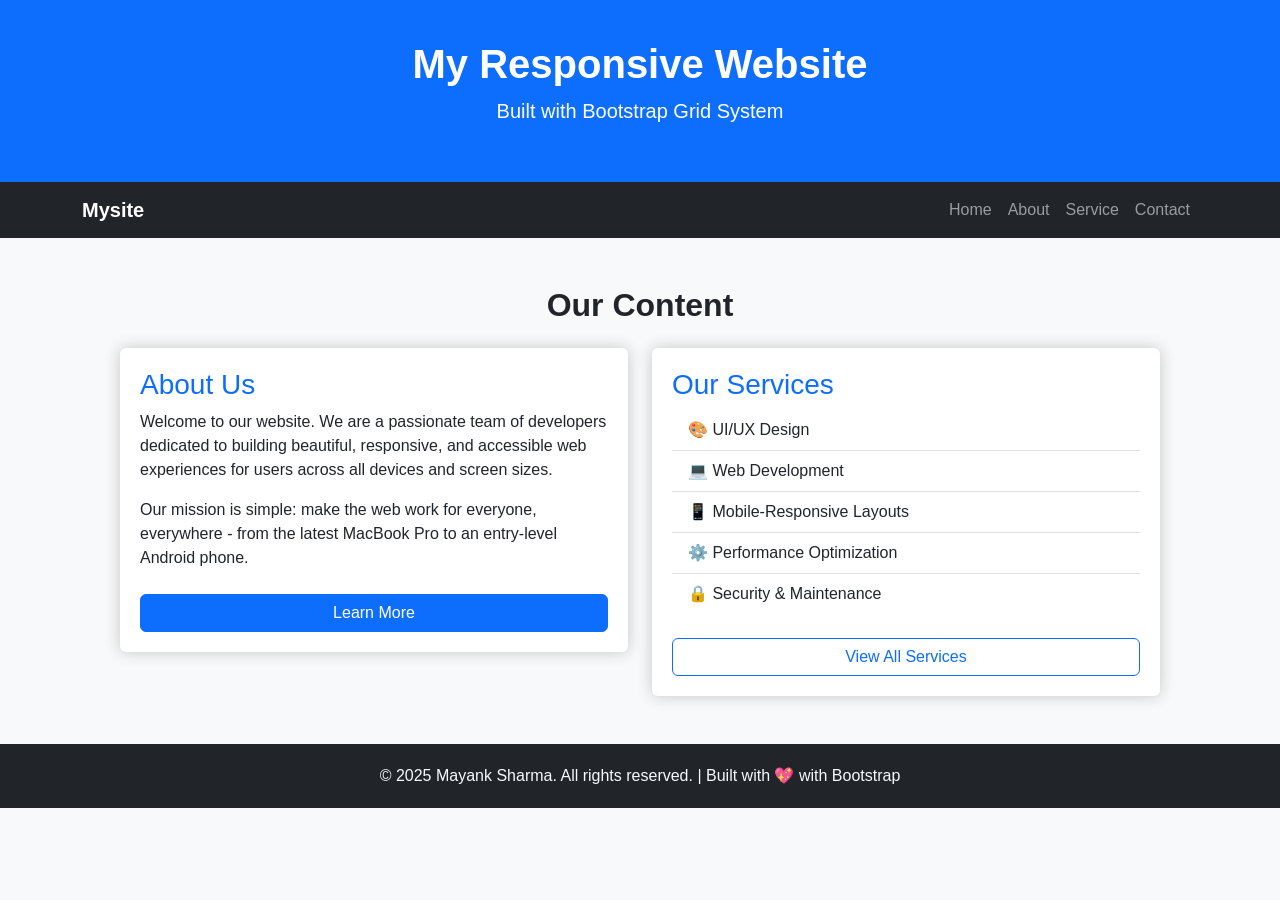
<file: EXPERIMENTS/EXPERIMENT-1.html/index.html>
<!DOCTYPE html>
<html lang="en">
<head>
    <meta charset="UTF-8">
    <meta name="viewport" content="width=device-width, initial-scale=1.0">
    <title>Responsive Bootstrap Page</title>
    <link href="https://cdn.jsdelivr.net/npm/bootstrap@5.3.8/dist/css/bootstrap.min.css" rel="stylesheet" integrity="sha384-sRIl4kxILFvY47J16cr9ZwB07vP4J8+LH7qKQnuqkuIAvNWLzeN8tE5YBujZqJLB" crossorigin="anonymous">
    <style>
        body {
            font-family: 'Segoe UI', sans-serif;
            background-color: #f8f9fa;
        }
        header {
            background-color: #0d6efd;
            color: white;
            padding: 40px;
            text-align: center;
        }
        header h1 {
            
            font-weight: 700;
        }
        .navbar {
            background-color: #212529;
        }
        .n {
            margin-left: 120px;
        }
        .p {
            margin-right: 120px;
        }
        .card {
            border: 0px;
            box-shadow: 0px 0px 15px rgb(197, 197, 197); 
            padding: 20px;
        }
        .card h3 {
            color: #0d6efd;
        }
        footer {
            text-align: center;
            background-color: #212529;
            color: #f8f9fa;
            padding: 20px;
        }
        

    </style>
</head>
<body>
    <header>
        <div class="container">
            <h1>My Responsive Website</h1>
            <p class="lead">Built with Bootstrap Grid System</p>
        </div>
    </header>
    <nav class="navbar navbar-expand-md navbar-dark ">
        <div class="container">
            <a href="#" class="navbar-brand fw-bold">Mysite</a>
            <button class="navbar-toggler" type="button" data-bs-toggle="collapse" data-bs-target="#navbarMenu" >
                <span class="navbar-toggler-icon"></span>
            </button>
            <div class="collapse navbar-collapse" id="navbarMenu">
                <ul class="navbar-nav ms-auto">
                    <li class="nav-item"><a href="#" class="nav-link">Home</a></li>
                    <li class="nav-item"><a href="#" class="nav-link">About</a></li>
                    <li class="nav-item"><a href="#" class="nav-link">Service</a></li>
                    <li class="nav-item"><a href="#" class="nav-link">Contact</a></li>
                </ul>
            </div>
        </div>
    </nav>
    <section class="content-section">
        <div class="container">
            <h2 class="text-center mb-4 mt-5 fw-bold">Our Content</h2>
        </div>
        <div class="row">
            <div class="col-12 col-md-6">
                <div class="card n">
                    <h3>About Us</h3>
                    <p>
                    Welcome to our website. We are a passionate team of developers
                    dedicated to building beautiful, responsive, and accessible
                    web experiences for users across all devices and screen sizes.
                    </p>
                    <p>
                    Our mission is simple: make the web work for everyone,
                    everywhere - from the latest MacBook Pro to an entry-level Android phone.
                    </p>
                    <a href="#" class="btn btn-primary mt-2">Learn More</a>
                </div>
            </div>
            <div class="col-12 col-md-6">
                <div class="card p mb-5">
                    <h3>Our Services</h3>
                    <ul class="list-group list-group-flush">
                    <li class="list-group-item">🎨 UI/UX Design</li>
                    <li class="list-group-item">💻 Web Development</li>
                    <li class="list-group-item">📱 Mobile-Responsive Layouts</li>
                    <li class="list-group-item">⚙️ Performance Optimization</li>
                    <li class="list-group-item">🔒 Security & Maintenance</li>
                    </ul>
                    <a href="#" class="btn btn-outline-primary mt-4">View All Services</a>
                </div>
            </div>
        </div>
    </section>
    <footer>
        <div class="container">
            <p class="mb-0">
                &copy; 2025 Mayank Sharma. All rights reserved. | Built with 💖 with Bootstrap
            </p>
        </div>
    </footer>
    <script src="https://cdn.jsdelivr.net/npm/bootstrap@5.3.8/dist/js/bootstrap.bundle.min.js" integrity="sha384-FKyoEForCGlyvwx9Hj09JcYn3nv7wiPVlz7YYwJrWVcXK/BmnVDxM+D2scQbITxI" crossorigin="anonymous"></script>
</body>
</html>
</file>
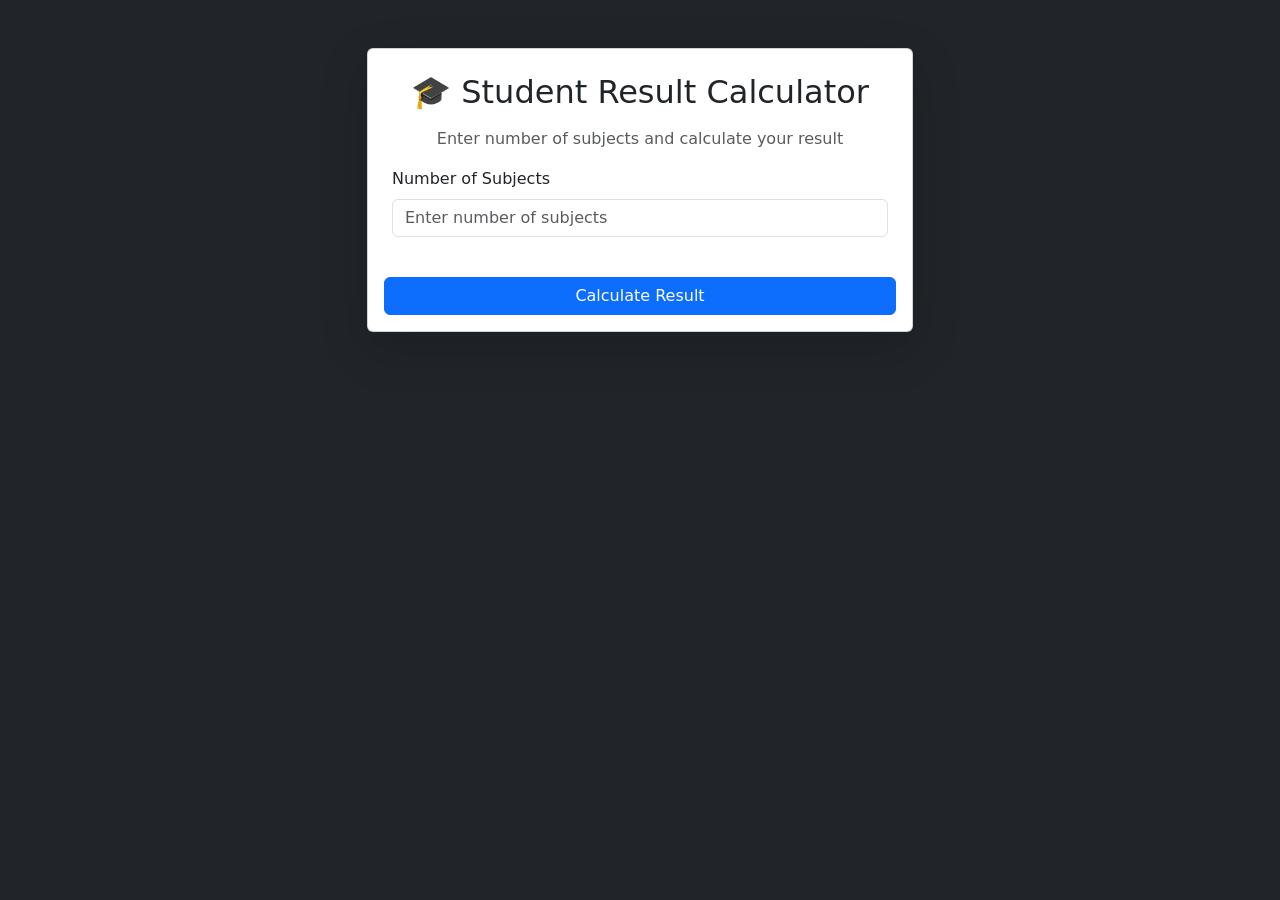
<file: EXPERIMENTS/EXPERIMENT-4/index.html>
<!DOCTYPE html>
<html lang="en">
<head>
    <meta charset="UTF-8">
    <meta name="viewport" content="width=device-width, initial-scale=1.0">
    <title>Experiment 4 by Mayank Sharma</title>
    <link href="https://cdn.jsdelivr.net/npm/bootstrap@5.3.8/dist/css/bootstrap.min.css" rel="stylesheet" integrity="sha384-sRIl4kxILFvY47J16cr9ZwB07vP4J8+LH7qKQnuqkuIAvNWLzeN8tE5YBujZqJLB" crossorigin="anonymous">
</head>
<body class="bg-dark text-light">
    <div class="container py-5">
        <div class="row justify-content-center">
            <div class="col-md-6">
                <div class="card shadow-lg">
                    <div class="card-body p-4">
                        <h2 class="text-center mb-3">🎓 Student Result Calculator</h2>
                        <p class="text-center text-muted">Enter number of subjects and calculate your result</p>
                        <label class="form-label">Number of Subjects</label>
                        <input type="number" id="numSubjects" class="form-control" min="1" max="20" placeholder="Enter number of subjects">
                    </div>
                    <div class="d-grid">
                        <button class="btn btn-primary m-3" onclick="calculateResult()" >Calculate Result</button>
                    </div>
                    <div id="resultBox" class="mt-4 d-none"></div>
                </div>
            </div>
        </div>
    </div>
    <script src="script.js"></script>
</body>
</html>
</file>
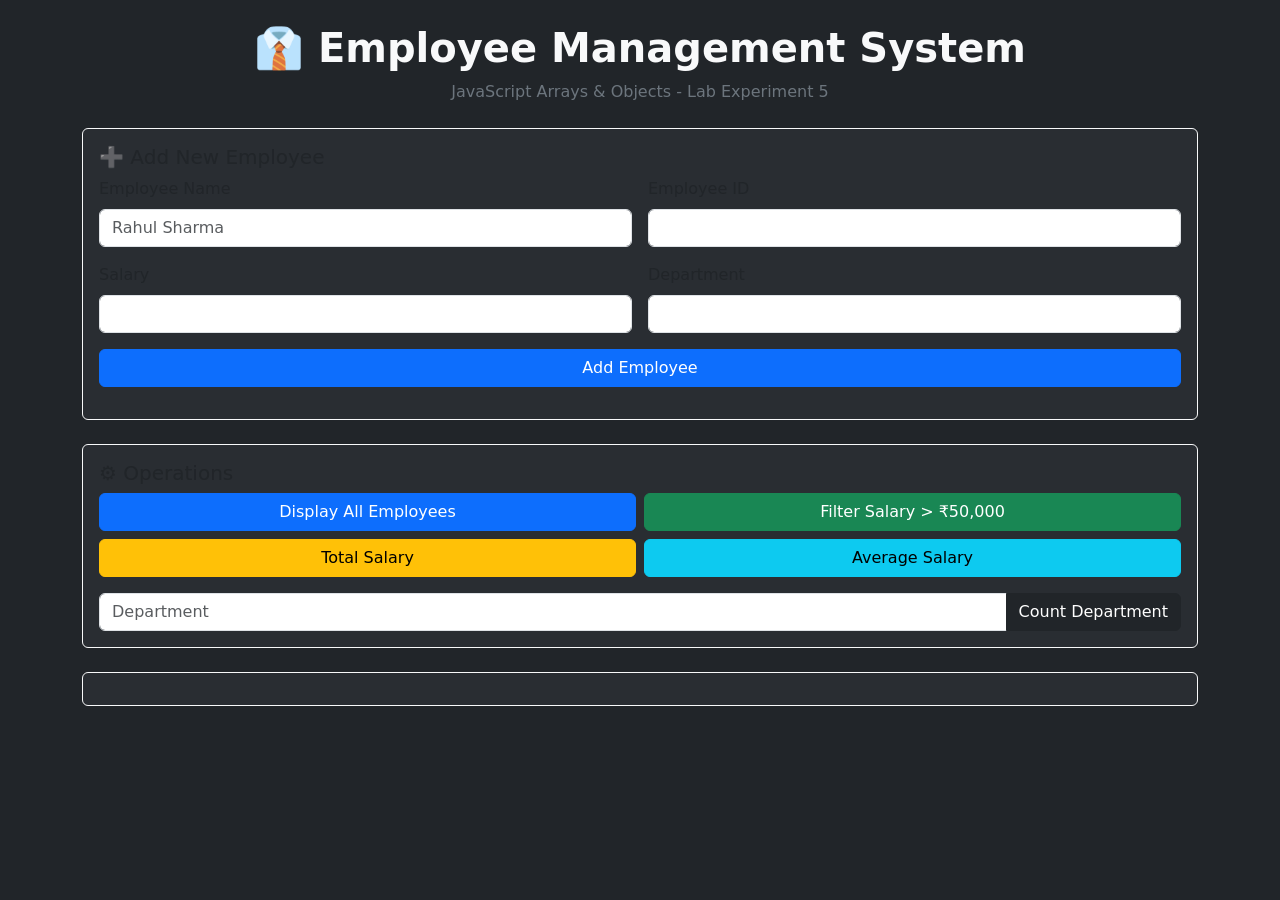
<file: EXPERIMENTS/EXPERIMENT-5/index.html>
<!DOCTYPE html>
<html lang="en">
<head>
<meta charset="UTF-8">
<meta name="viewport" content="width=device-width, initial-scale=1.0">

<title>Employee Management System | JS Lab</title>

<link href="https://cdn.jsdelivr.net/npm/bootstrap@5.3.3/dist/css/bootstrap.min.css" rel="stylesheet">

</head>

<body class="bg-dark text-light">

<div class="container py-4">


<div class="text-center mb-4">
<h1 class="fw-bold">👔 Employee Management System</h1>
<p class="text-secondary">JavaScript Arrays & Objects - Lab Experiment 5</p>
</div>


<div class="card bg-secondary bg-opacity-10 border-light mb-4">

<div class="card-body">

<h5 class="card-title">➕ Add New Employee</h5>

<div class="row g-3">

<div class="col-md-6">
<label class="form-label">Employee Name</label>
<input type="text" id="empName" class="form-control" placeholder="Rahul Sharma">
</div>

<div class="col-md-6">
<label class="form-label">Employee ID</label>
<input type="number" id="empId" class="form-control">
</div>

<div class="col-md-6">
<label class="form-label">Salary</label>
<input type="number" id="empSalary" class="form-control">
</div>

<div class="col-md-6">
<label class="form-label">Department</label>
<input type="text" id="empDept" class="form-control">
</div>

</div>

<button class="btn btn-primary mt-3 w-100" onclick="addEmployee()">
Add Employee
</button>

<div id="addMessage" class="mt-3"></div>

</div>
</div>

<div class="card bg-secondary bg-opacity-10 border-light mb-4">

<div class="card-body">

<h5 class="card-title">⚙️ Operations</h5>

<div class="row g-2">

<div class="col-md-6">
<button class="btn btn-primary w-100" onclick="displayAllEmployees()">Display All Employees</button>
</div>

<div class="col-md-6">
<button class="btn btn-success w-100" onclick="filterHighSalary()">Filter Salary > ₹50,000</button>
</div>

<div class="col-md-6">
<button class="btn btn-warning w-100" onclick="calculateTotalSalary()">Total Salary</button>
</div>

<div class="col-md-6">
<button class="btn btn-info w-100" onclick="calculateAverageSalary()">Average Salary</button>
</div>

</div>

<div class="input-group mt-3">

<input type="text" id="deptInput" class="form-control" placeholder="Department">

<button class="btn btn-dark" onclick="countByDepartment()">
Count Department
</button>

</div>

</div>
</div>

<div class="card bg-secondary bg-opacity-10 border-light">

<div class="card-body">

<div id="resultArea"></div>

</div>
</div>

</div>

<script src="script.js"></script>

</body>
</html>
</file>
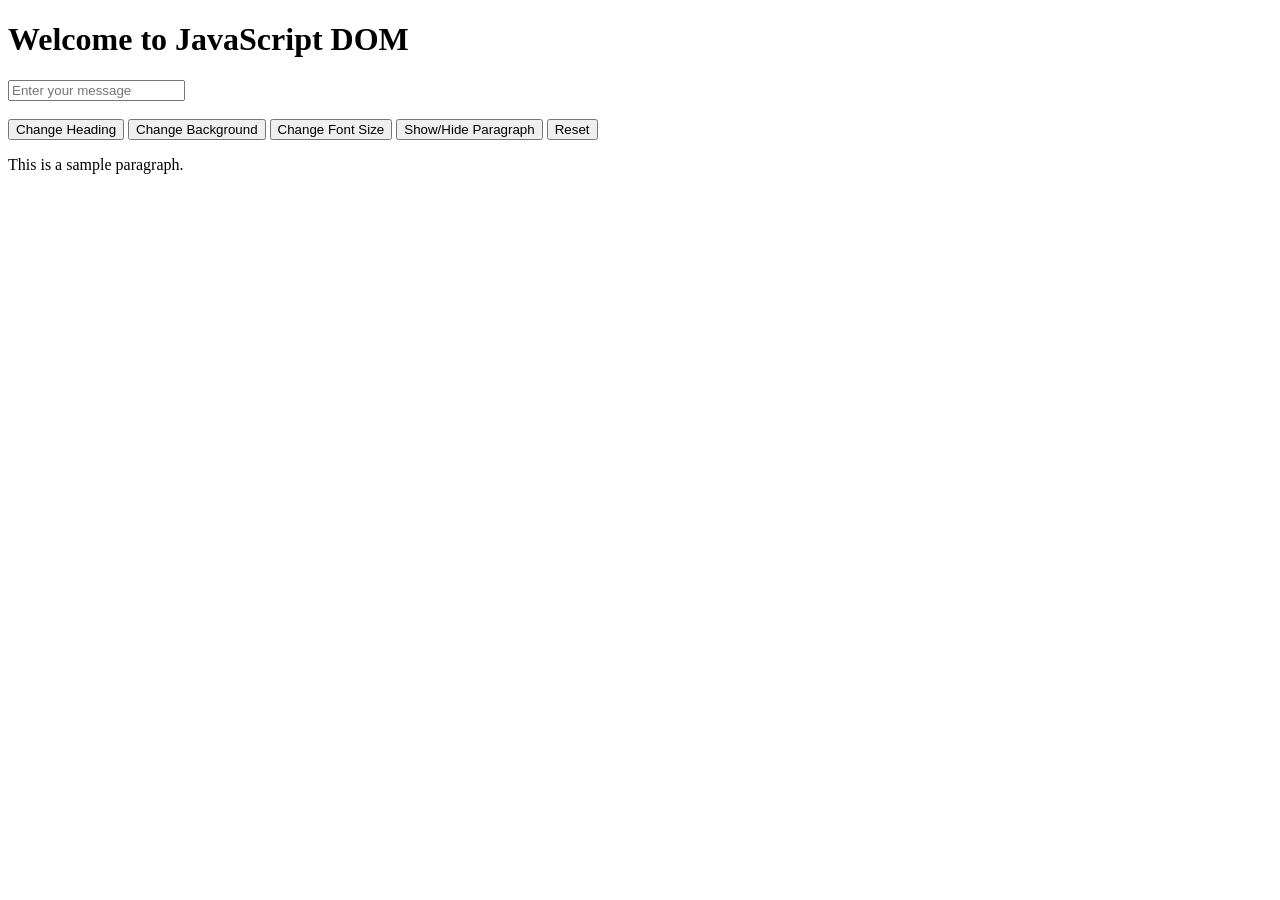
<file: EXPERIMENTS/EXPERIMENT-6/index.html>
<!DOCTYPE html>
<html>
<head>
    <title>DOM Manipulation Experiment</title>
</head>
<body>
    <h1 id="heading">Welcome to JavaScript DOM</h1>
    <input type="text" id="inputText" placeholder="Enter your message">
    <br><br>
    <button id="changeTextBtn">Change Heading</button>
    <button id="colorBtn">Change Background</button>
    <button id="fontBtn">Change Font Size</button>
    <button id="toggleBtn">Show/Hide Paragraph</button>
    <button id="resetBtn">Reset</button>
    <p id="para">This is a sample paragraph.</p>
    <script src="script.js"></script>
</body>
</html>
</file>
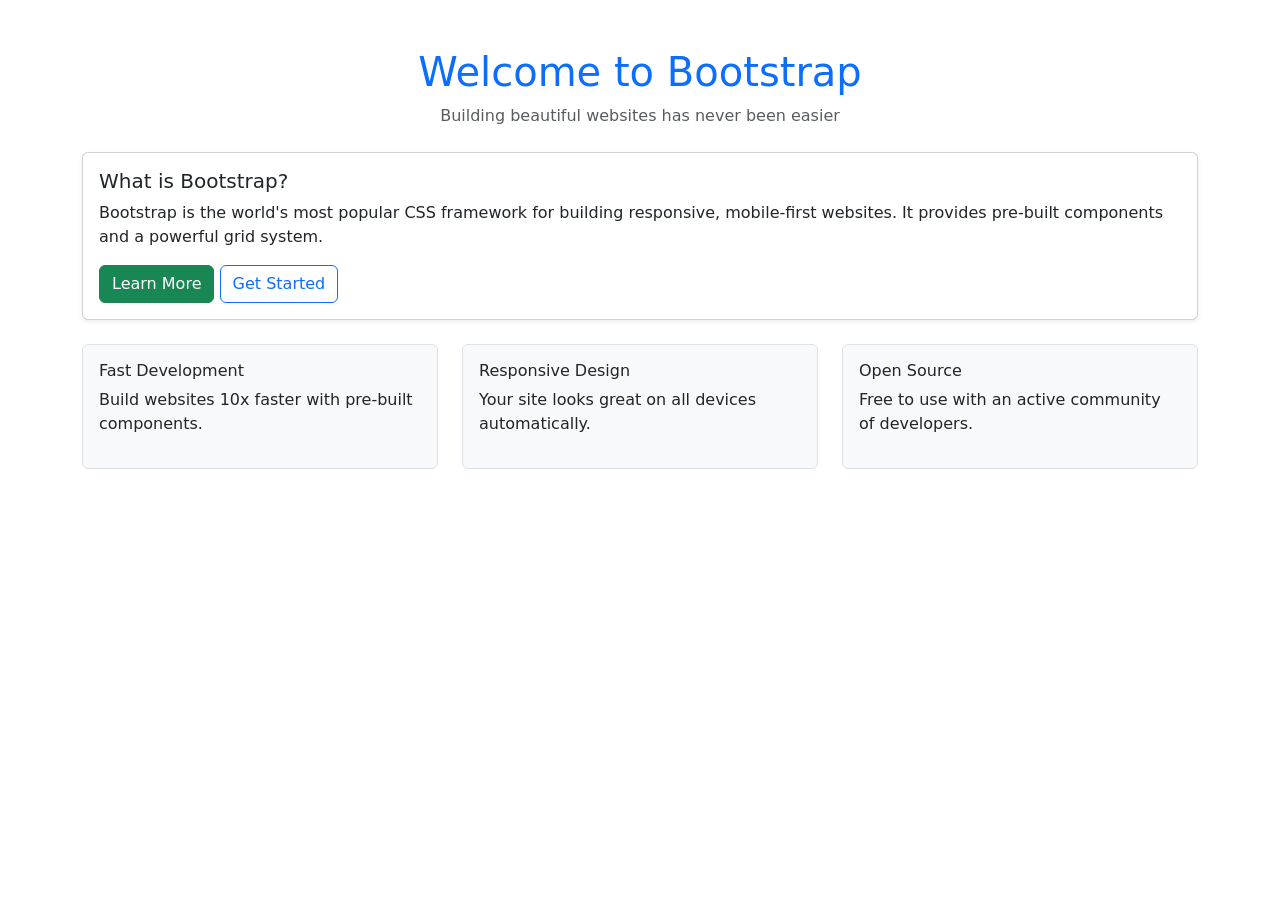
<file: BOOTSTRAP/BootstrapPage.html>
<!DOCTYPE html>
<html lang="en">
<head>
    <meta charset="UTF-8">
    <meta name="viewport" content="width=device-width, initial-scale=1.0">
    <title>Bootstrap Page</title>
    <link href="https://cdn.jsdelivr.net/npm/bootstrap@5.3.8/dist/css/bootstrap.min.css" rel="stylesheet" integrity="sha384-sRIl4kxILFvY47J16cr9ZwB07vP4J8+LH7qKQnuqkuIAvNWLzeN8tE5YBujZqJLB" crossorigin="anonymous">
</head>
<body>
        
    <div class="container mt-5">
        
        
        <header class="text-center mb-4">
            <h1 class="text-primary">Welcome to Bootstrap</h1>
            <p class="text-muted">Building beautiful websites has never been easier</p>
        </header>
       
        <div class="card shadow-sm">
            <div class="card-body">
                <h5 class="card-title">What is Bootstrap?</h5>
                <p class="card-text">
                    Bootstrap is the world's most popular CSS framework for building 
                    responsive, mobile-first websites. It provides pre-built components 
                    and a powerful grid system.
                </p>
                <button class="btn btn-success">Learn More</button>
                <button class="btn btn-outline-primary">Get Started</button>
            </div>
        </div>
        <!-- Grid System Example -->
        <div class="row mt-4">
            <div class="col-md-4">
                <div class="p-3 bg-light border rounded">
                    <h6>Fast Development</h6>
                    <p>Build websites 10x faster with pre-built components.</p>
                </div>
            </div>
            <div class="col-md-4">
                <div class="p-3 bg-light border rounded">
                    <h6>Responsive Design</h6>
                    <p>Your site looks great on all devices automatically.</p>
                </div>
            </div>
            <div class="col-md-4">
                <div class="p-3 bg-light border rounded">
                    <h6>Open Source</h6>
                    <p>Free to use with an active community of developers.</p>
                </div>
            </div>
        </div>
    </div>
    
    <script src="https://cdn.jsdelivr.net/npm/bootstrap@5.3.0/dist/js/bootstrap.bundle.min.js" 
            integrity="sha384-geWF76RCwLtnZ8qwWowPQNguL3RmwHVBC9FhGdlKrxdiJJigb/j/68SIy3Te4Bkz" 
            crossorigin="anonymous"></script>
</body>
</html>
    
</body>
</html>
</file>
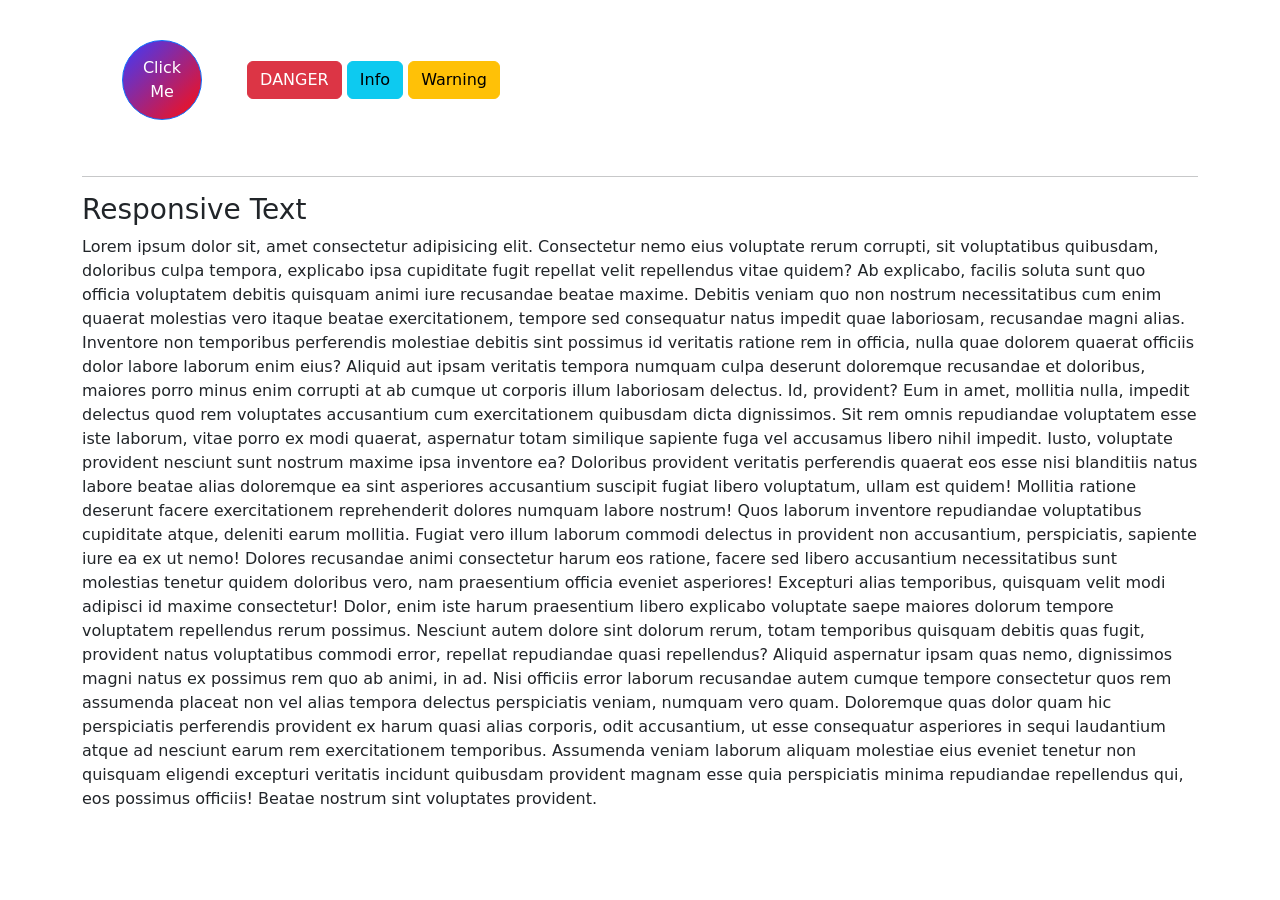
<file: BOOTSTRAP/CDN Links.html>
<!DOCTYPE html>
<html lang="en">
<head>
    <meta charset="UTF-8">
    <meta name="viewport" content="width=device-width, initial-scale=1.0">
    <title>CDN Link</title>
    
    <link href="https://cdn.jsdelivr.net/npm/bootstrap@5.3.8/dist/css/bootstrap.min.css" rel="stylesheet" integrity="sha384-sRIl4kxILFvY47J16cr9ZwB07vP4J8+LH7qKQnuqkuIAvNWLzeN8tE5YBujZqJLB" crossorigin="anonymous">
    <link rel="stylesheet" href="CDN.css" class="css">
</head>
<body>
    <div class="container">
    <button class="btn btn-primary">Click Me</button>
    <button class="btn btn-danger">DANGER</button>
    <button class="btn btn-info">Info</button>
    <button class="btn btn-warning">Warning</button>
    <hr>
    <h3>Responsive Text</h3>
    Lorem ipsum dolor sit, amet consectetur adipisicing elit. Consectetur nemo eius voluptate rerum corrupti, sit voluptatibus quibusdam, doloribus culpa tempora, explicabo ipsa cupiditate fugit repellat velit repellendus vitae quidem? Ab explicabo, facilis soluta sunt quo officia voluptatem debitis quisquam animi iure recusandae beatae maxime. Debitis veniam quo non nostrum necessitatibus cum enim quaerat molestias vero itaque beatae exercitationem, tempore sed consequatur natus impedit quae laboriosam, recusandae magni alias. Inventore non temporibus perferendis molestiae debitis sint possimus id veritatis ratione rem in officia, nulla quae dolorem quaerat officiis dolor labore laborum enim eius? Aliquid aut ipsam veritatis tempora numquam culpa deserunt doloremque recusandae et doloribus, maiores porro minus enim corrupti at ab cumque ut corporis illum laboriosam delectus. Id, provident? Eum in amet, mollitia nulla, impedit delectus quod rem voluptates accusantium cum exercitationem quibusdam dicta dignissimos. Sit rem omnis repudiandae voluptatem esse iste laborum, vitae porro ex modi quaerat, aspernatur totam similique sapiente fuga vel accusamus libero nihil impedit. Iusto, voluptate provident nesciunt sunt nostrum maxime ipsa inventore ea? Doloribus provident veritatis perferendis quaerat eos esse nisi blanditiis natus labore beatae alias doloremque ea sint asperiores accusantium suscipit fugiat libero voluptatum, ullam est quidem! Mollitia ratione deserunt facere exercitationem reprehenderit dolores numquam labore nostrum! Quos laborum inventore repudiandae voluptatibus cupiditate atque, deleniti earum mollitia. Fugiat vero illum laborum commodi delectus in provident non accusantium, perspiciatis, sapiente iure ea ex ut nemo! Dolores recusandae animi consectetur harum eos ratione, facere sed libero accusantium necessitatibus sunt molestias tenetur quidem doloribus vero, nam praesentium officia eveniet asperiores! Excepturi alias temporibus, quisquam velit modi adipisci id maxime consectetur! Dolor, enim iste harum praesentium libero explicabo voluptate saepe maiores dolorum tempore voluptatem repellendus rerum possimus. Nesciunt autem dolore sint dolorum rerum, totam temporibus quisquam debitis quas fugit, provident natus voluptatibus commodi error, repellat repudiandae quasi repellendus? Aliquid aspernatur ipsam quas nemo, dignissimos magni natus ex possimus rem quo ab animi, in ad. Nisi officiis error laborum recusandae autem cumque tempore consectetur quos rem assumenda placeat non vel alias tempora delectus perspiciatis veniam, numquam vero quam. Doloremque quas dolor quam hic perspiciatis perferendis provident ex harum quasi alias corporis, odit accusantium, ut esse consequatur asperiores in sequi laudantium atque ad nesciunt earum rem exercitationem temporibus. Assumenda veniam laborum aliquam molestiae eius eveniet tenetur non quisquam eligendi excepturi veritatis incidunt quibusdam provident magnam esse quia perspiciatis minima repudiandae repellendus qui, eos possimus officiis! Beatae nostrum sint voluptates provident.
    </div>
    
</body>
</html>
</file>
<file: BOOTSTRAP/CDN.css>
.btn-primary {
    border-radius: 50%;
    height: 80px;
    width: 80px;
    margin: 40px;
    background: linear-gradient(135deg, rgb(59, 59, 255), rgb(255, 14, 14));
}
</file>
